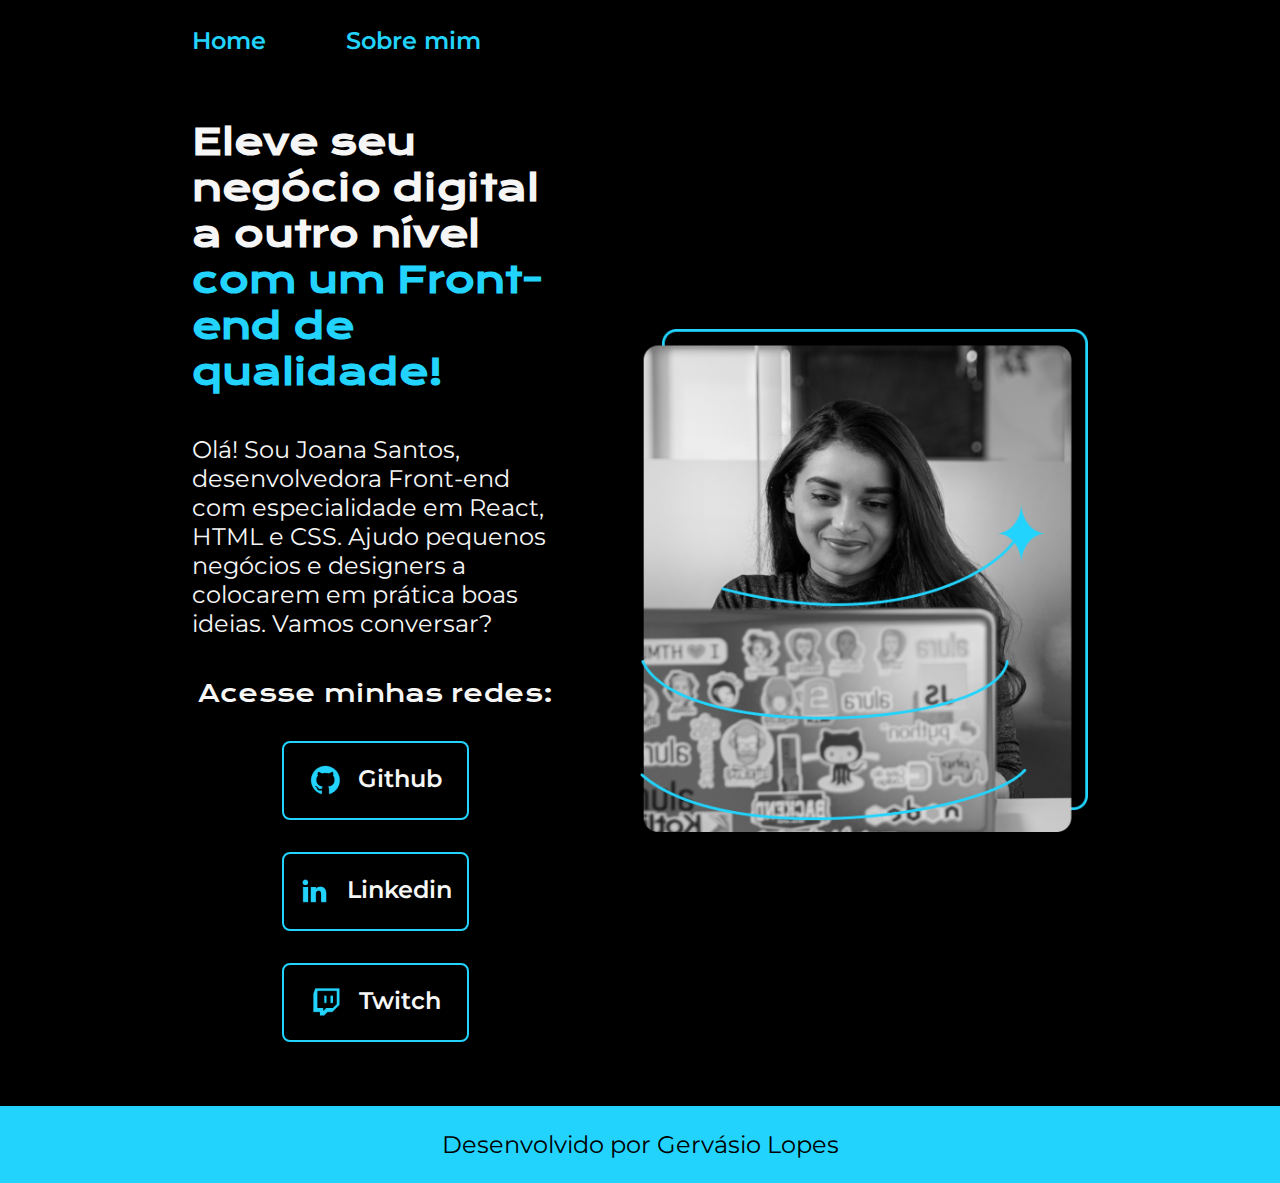
<file: index.html>
<!DOCTYPE html>
<html lang="pt-br"> <!-- Lingua que está sendo utilizada-->


<head> <!--Esse "heaad" é para MetaDados-->
    <meta charset="UTF-8"> <!-- hailita os caracteres especiais  -->
    <meta name="viewport" content="width=device-width, initial-scale=1.0"> <!--escala da página  para o dispositivo do usuário-->
    <title>Portifolio</title>
    <link rel="stylesheet"  href="./styles/style.css">
</head>


<body>

    
    <header class="cabecalho"> 
        <nav class="cabecalho_menu">
            <a class="cabecalho_menu_link" href="index.html">Home </a>
            <a class="cabecalho_menu_link" href="about.html">Sobre mim</a>
        </nav>
    </header> <!--Cabeçalho é diferente de "Head"--> <!--Podemos colocar o Logotipo-->



    <main class="apresentacao"><!--Conteúdo/Parte Principal-->

        <section class="apresentacao_conteudo">

                <h1 class="apresentacao_conteudo_titulo">Eleve seu negócio digital a outro nível 
                    <strong class="titulo-destaque">com um Front-end de qualidade! </strong> 
                </h1>

                <p class="apresentacao_conteudo_texto"> Olá! Sou Joana Santos, desenvolvedora Front-end com especialidade em React, HTML e CSS.
                Ajudo pequenos negócios e designers a colocarem em prática boas ideias. Vamos conversar?
                </p>

    

                <div class="apresentacao_link">
                    <h2 class="apresentacao_links_subtitulo"> Acesse minhas redes: </h2>
                    <!-- <a class="apresentacao_links_links" href="https://instagram.com">Instagram</a> Tag ancora utilizada para botões/hiperlink -->
                    
                    <a class="apresentacao_links_navegacao" href="https://github.com"> 
                        <img src = "Portifolio-HTML-e-CSS-aula_2\assets\github.png" alt = "imagem github" >
                        Github 
                    </a>

                    <a class="apresentacao_links_navegacao" href="https://linkedin.com"> 
                        <img src = "Portifolio-HTML-e-CSS-aula_2\assets\linkedin.png" alt = "imagem Linkedin" >
                        Linkedin
                    </a>

                    <a class="apresentacao_links_navegacao" href="https://www.twitch.tv/"> 
                        <img src = "Portifolio-HTML-e-CSS-aula_2\assets\twitch.png" alt = "imagem Twitch" >
                        Twitch
                    </a>
                </div>

        </section>
        <img  class="apresentacao_conteudo_imagem"    src="Portifolio-HTML-e-CSS-aula_2\assets\Imagem.png"  alt="imagem preto e branco colaboradora" >
    </main> 


    <footer class = "rodape">
        <p>Desenvolvido por Gervásio Lopes</p>
    </footer><!--Rodapé da Página-->


</body>



</html>
</file>
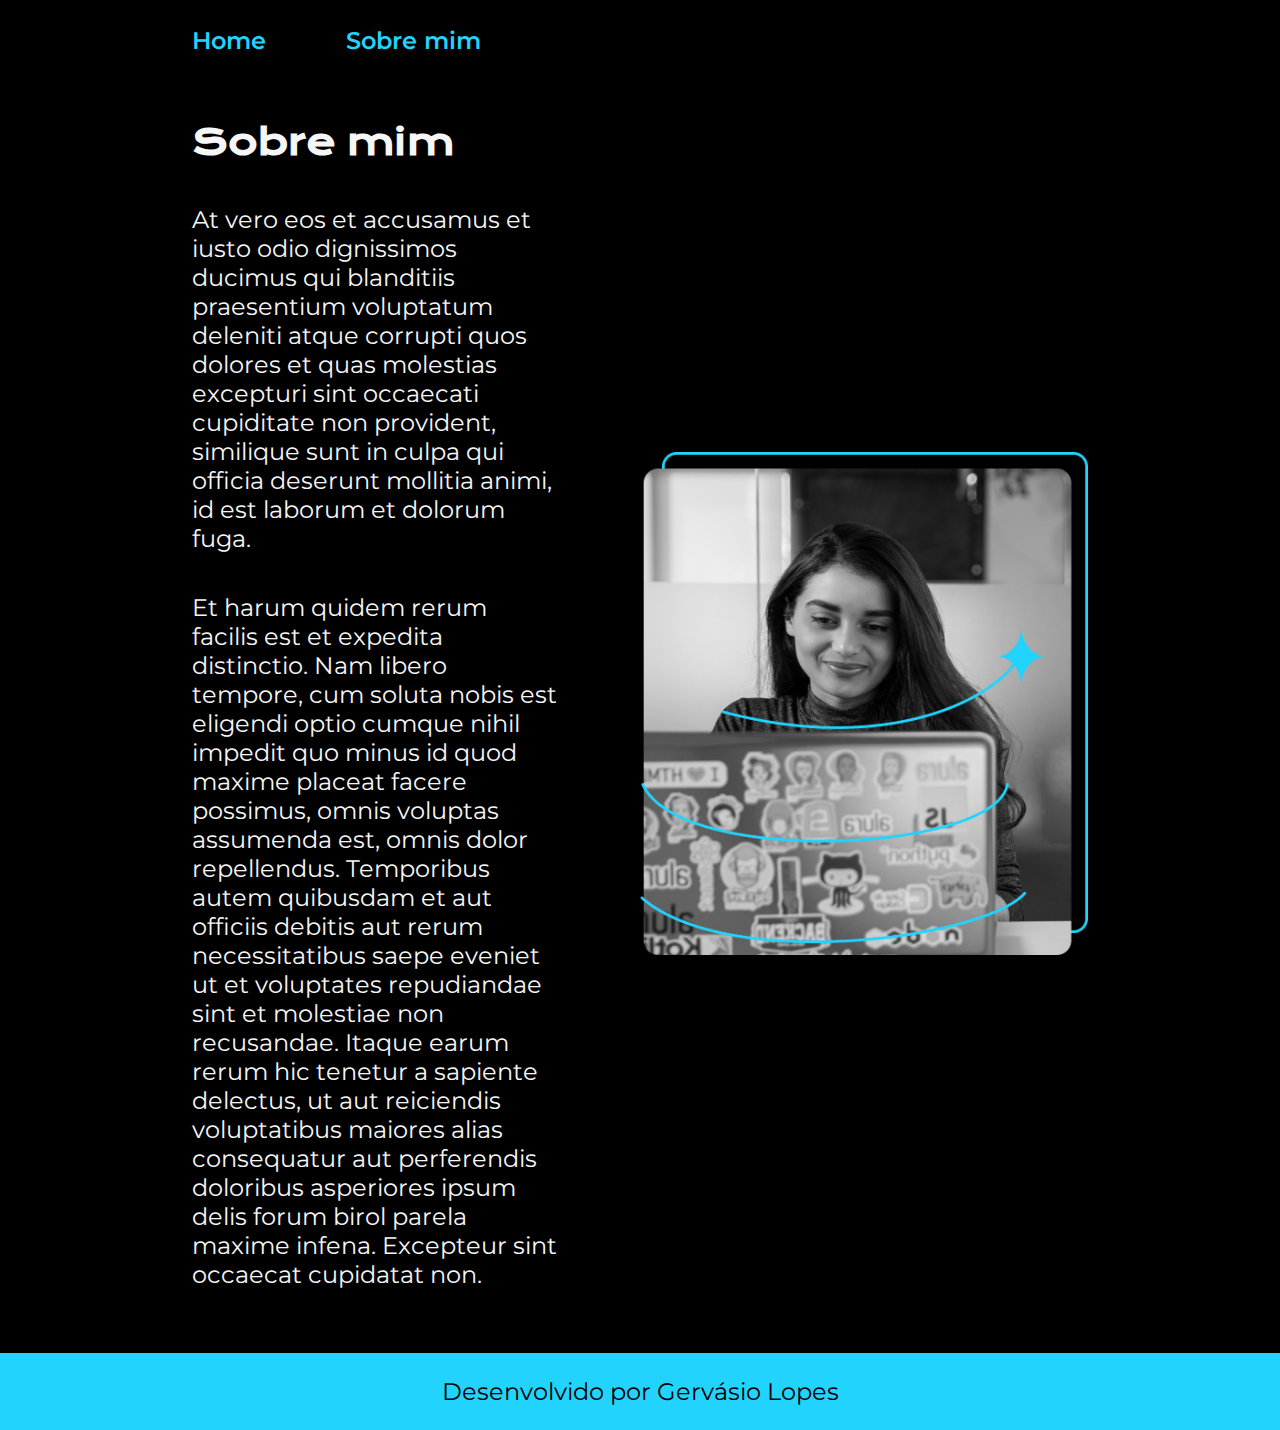
<file: about.html>
<!DOCTYPE html>
<html lang="pt-br">
<head>
    <meta charset="UTF-8">
    <meta name="viewport" content="width=device-width, initial-scale=1.0">
    <title>Sobre mim</title>
    <link rel="stylesheet" href="./styles/style.css">
</head>

<body>
    <header class="cabecalho"> 
        <nav class="cabecalho_menu">
            <a class="cabecalho_menu_link" href="index.html">Home </a>
            <a class="cabecalho_menu_link" href="about.html">Sobre mim</a>
        </nav>
    </header>


    <main class="apresentacao">

        <section class="apresentacao_conteudo">
            <h1 class="apresentacao_conteudo_titulo"> Sobre mim </h1>

            <p class="apresentacao_conteudo_texto">At vero eos et accusamus et iusto odio dignissimos ducimus qui blanditiis praesentium voluptatum deleniti atque corrupti quos dolores et quas molestias excepturi sint occaecati cupiditate non provident, similique sunt in culpa qui officia deserunt mollitia animi, id est laborum et dolorum fuga.
            </p>

            
            <p class="apresentacao_conteudo_texto">Et harum quidem rerum facilis est et expedita distinctio. Nam libero tempore, cum soluta nobis est eligendi optio cumque nihil impedit quo minus id quod maxime placeat facere possimus, omnis voluptas assumenda est, omnis dolor repellendus. Temporibus autem quibusdam et aut officiis debitis aut rerum necessitatibus saepe eveniet ut et voluptates repudiandae sint et molestiae non recusandae. Itaque earum rerum hic tenetur a sapiente delectus, ut aut reiciendis voluptatibus maiores alias consequatur aut perferendis doloribus asperiores ipsum delis forum birol parela maxime infena. Excepteur sint occaecat cupidatat non.</p>


        </section>

        <img  class="apresentacao_conteudo_imagem"    src="Portifolio-HTML-e-CSS-aula_2\assets\Imagem.png"  alt="imagem preto e branco colaboradora" >


    </main>



    <footer class = "rodape">
        <p>Desenvolvido por Gervásio Lopes</p>
    </footer><!--Rodapé da Página-->



</body>




</html>
</file>
<file: styles/style.css>
@import url('https://fonts.googleapis.com/css2?family=Krona+One&family=Montserrat:wght@100..900&display=swap');


:root {
    /* --cor-primaria: #000000;
    --cor-secundaria: #f6f6f6;
    --cor-terciaria: #22D4FD;
    --cor-hover:#272727; */

    --cor-primaria: #000000;
    --cor-secundaria: #f6f6f6;
    --cor-terciaria: #22D4FD;
    --cor-hover:#272727;

    --font-primaria:"Krona One", sans-serif ;
    --font-secundaria: "Montserrat", sans-serif;
}



*{
    margin: 0 ;
    padding: 0;
}




body {
    /* height: 100vh;  para  que o site tenha a altura da tela, se for menor do que isso ele vai ficar pequeno */
    box-sizing:border-box; /* comando para deixar a viewerport configurada para que o elementos filhos
    não saiam da classe pai */
    background-color: var(--cor-primaria);
    color: var(--cor-secundaria);
}

.cabecalho {
padding:2% 0 0 15% ; /* o padding ele pode ter 4 valores para centralizarmos os elmnts : esquerda (x),top(y),baixo(-y) e direito(-x) */

}

.cabecalho_menu {
    display: flex;
    gap: 80px;
}



.cabecalho_menu_link{
    font-size: 1.5rem; 
    font-family: var(--font-secundaria);
    font-weight:600;
    color: var(--cor-terciaria);
    text-decoration: none;

}


.apresentacao{
    padding:5% 15% ;
    display:flex; /* o padrão para fazer uso do Display Flex */
    align-items: center;
    justify-content:space-between;
    gap: 82px;
    
}

.apresentacao_conteudo_imagem {
width: 50%;
}


.apresentacao_conteudo{

    width: 50%;
    display: flex;
    flex-direction: column;
    gap: 40px; /*espaçamento dos elementos */
}
.apresentacao_conteudo_titulo{

    font-size:2.25rem ;
    font-family:  var(--font-primaria) ;
}

.titulo-destaque {
    color: var(--cor-terciaria);
    }


.apresentacao_conteudo_texto{
    font-size: 1.5rem; 
    font-family: var(--font-secundaria);

}

.apresentacao_link {
    display:flex;
    flex-direction: column;
    justify-content: space-between;
    align-items: center; /* alinha os elementos na orientação correta*/
    gap: 32px;
}

.apresentacao_links_subtitulo{
    font-family: var(--font-primaria);
    font-weight: 400;
    font-size: 1.5rem;
}
.apresentacao_links_navegacao  {
    /* color: #000000;  */
    /* background-color: #22D4FD; */
    display: flex; 
    justify-content: center; /*deixar os objeto no centro */
    gap: 16px;
    color:var(--cor-secundaria);
    width: 50% ;
    text-align: center;
    border-radius:8px;  /* raio de arredondamento da borda "do botão no caso */
    font-size: 1.5rem;
    padding: 21.5px 0 ; /*primeiro valor no padding (respiro) será no eixo vertical, o segundo valo será no eixo horinzontal */ 
    text-decoration: none; /*remocao de qualquer  underline que possa estar presente na tag ou estilização */
    font-family: var(--font-secundaria);
    font-weight: 600;
    border: 2px solid var(--cor-terciaria); /*estilo e cor do contorno do botão */
}

.apresentacao_links_navegacao:hover /*propriedade "hoever" possibilita a interação na passada do mouse */  {   
background-color: var(--cor-hover);
 /* padding: 3 %adicionamos para criar uma animacao no botão ao passar o mouse */  

}

.rodape {
padding: 24px;
color: var(--cor-primaria);
background-color: var(--cor-terciaria);
text-align: center;
font-family: var(--font-secundaria);
font-size:1.5rem;
font-weight: 400;
}


@media (max-width: 1200px) {

    .cabecalho{

        padding:10%;
    }

    .cabecalho_menu{
        justify-content: center ;
        
        }

    .apresentacao {
    flex-direction: column-reverse;
    padding: 5%;}

    .apresentacao_conteudo{
        width: auto; /*  a propriedade auto ela diz ara a classe se encaixar de forma automatica no padding do pai   */

        /* outra forma de fazer isso é colocando width:100% */

    }  





}
</file>
